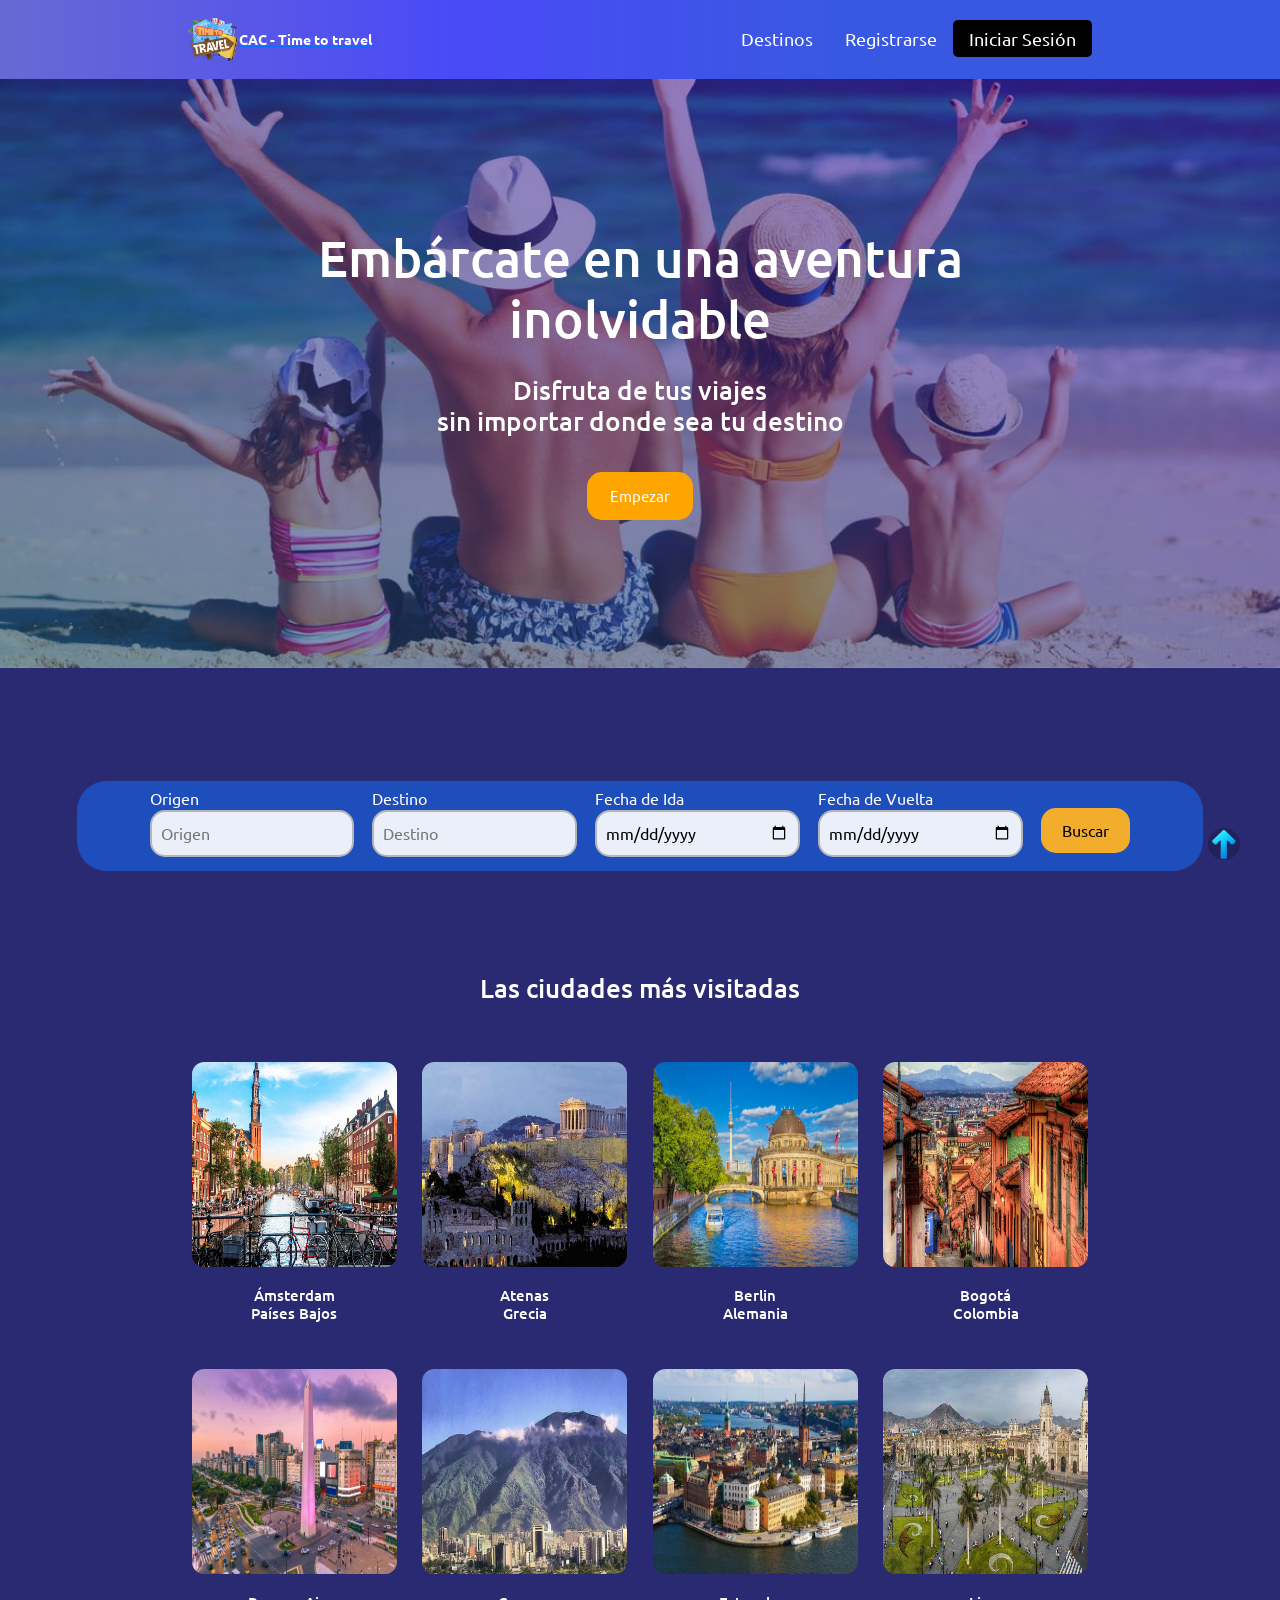
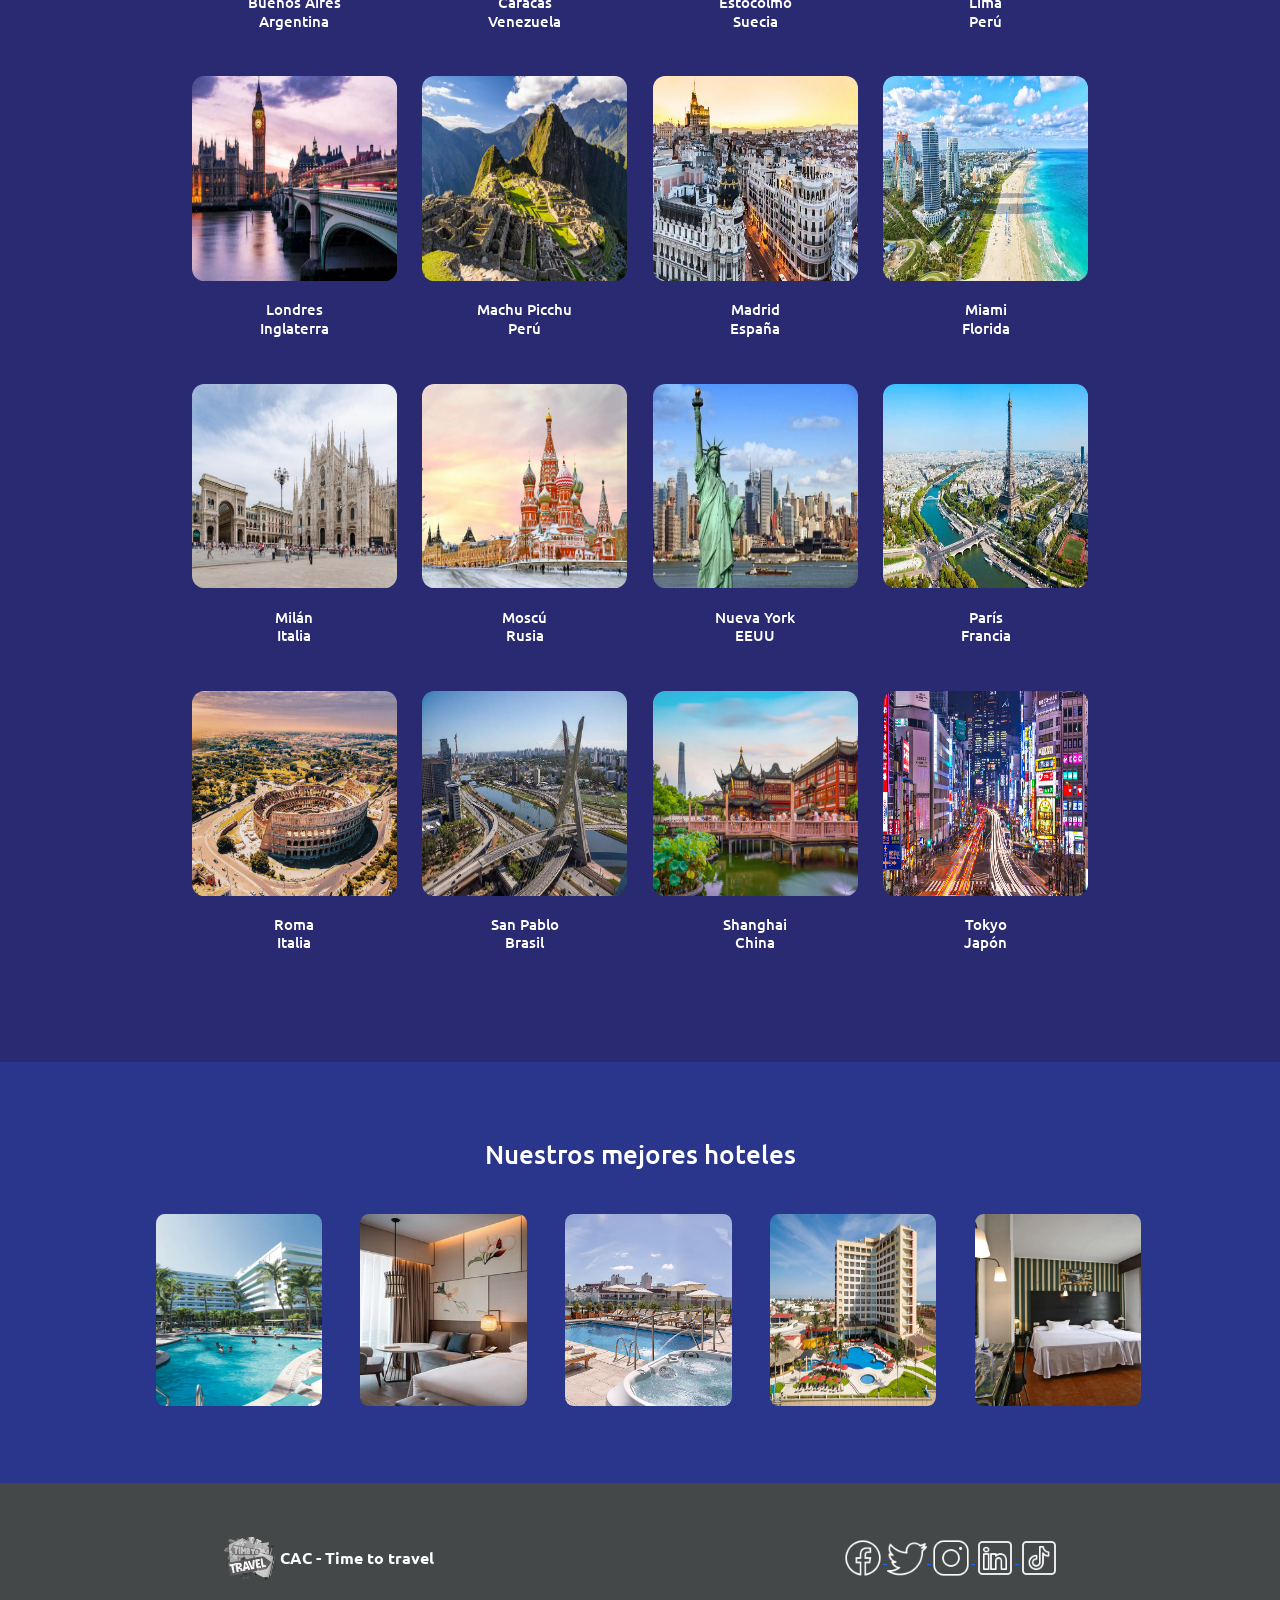
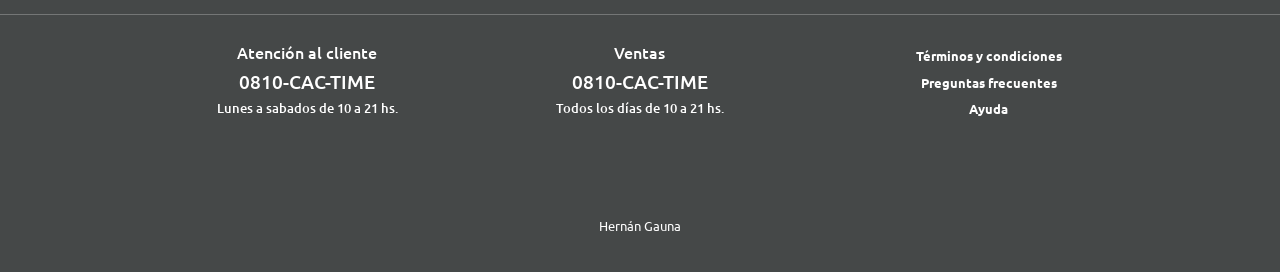
<file: index.html>
<!DOCTYPE html>
<html lang="es">

<head>
   <meta http-equiv="Content-Type" content="text/html; charset=UTF-8">
   <meta name="viewport" content="width=device-width, initial-scale=1.0">
   <title>CAC - Time to travel</title>

   <!-- CSSs -->
   <link rel="stylesheet" href="./css/general.css">

   <!-- Favicon -->
   <link rel="shortcut icon" href="./img/iconos/icons8-travel-64.png" type="image/x-icon">

   <!-- Google Fonts -->
   <link rel="preconnect" href="https://fonts.googleapis.com">
   <link rel="preconnect" href="https://fonts.gstatic.com" crossorigin>
   <link
      href="https://fonts.googleapis.com/css2?family=Ubuntu:ital,wght@0,300;0,400;0,500;0,700;1,300;1,400;1,500;1,700&display=swap"
      rel="stylesheet">


   <link href="./bootstrap/css/bootstrap.min.css" rel="stylesheet">
   <script src="./bootstrap/js/bootstrap.bundle.min.js"></script>

</head>

<body id="inicio">
  
   <header class="header">
      <nav class="navbar navbar-expand-md navegacion navbar-light bg-lignt">
         <div class="container-fluid">
            <button class="navbar-toggler custom-toggler" type="button" data-bs-toggle="collapse"
               data-bs-target="#navbar-toggler" aria-controls="navbarToggler" aria-expanded="false"
               aria-label="Toggle navigation">
               <span class="navbar-toggler-icon "></span>
            </button>
            <a class="anclaLogo" href="./#">
               <img class="imgLogo" src="./img/iconos/Time to travel.png" alt="CAC - Time to travel">
               <span class="textoLogo">
                  CAC - Time to travel
               </span>
            </a>
            <div class="collapse navbar-collapse divisionDrch" id="navbar-toggler">
               <a class="anclaLogoMenu" href="./#">
                  <img class="imgLogo" src="./img/iconos/Time to travel.png" alt="CAC - Time to travel">
                  <span class="textoLogo">
                     CAC - Time to travel
                  </span>
               </a>
               <ul class="listaNav navbar-nav d-flex">

                  <li class="listItem">
                     <a class="linkNav" href="./#destinos">Destinos</a>
                  </li>
                  <li class="listItem">
                     <a class="linkNav" href="./html/registrarse.html">Registrarse</a>
                  </li>
                  <li class="listItem" id="iniciarSesionButton">
                     <!-- <a class="linkNav iniciarSesion" id="iniciarSesionButton" href="./html/iniciarSesion.html">Iniciar Sesión</a> -->
                  </li>

               </ul>
               
            </div>
           
         </div>
         
      </nav>
      <div id="UsuarioEnLinea"></div>
   </header>


   <main>
      <section class="main">
         <h1 class="main_titulo">
            Embárcate en una aventura <br>
            inolvidable
         </h1>
         <h2 class="main_subtitulo">
            Disfruta de tus viajes <br>
            sin importar donde sea tu destino
         </h2>
         <a class="main_empezar" href="./html/registrarse.html">
            Empezar
         </a>
      </section>

      <section class="formulario_main">
         <form>
            <div class="formulario_inicio">
               <div>
                  <label for="origen">Origen</label>
                  <input type="text" id="origen" name="origen" placeholder="Origen">
               </div>
               <div>
                  <label for="destino">Destino</label>
                  <input type="text" id="destino" name="destino" placeholder="Destino" required>
               </div>
               <div>
                  <label for="fecha_ida">Fecha de Ida</label>
                  <input type="date" id="fecha_ida" name="fecha_ida" placeholder="Fecha de Ida" required>
               </div>
               <div>
                  <label for="fecha_vuelta">Fecha de Vuelta</label>
                  <input type="date" id="fecha_vuelta" name="fecha_vuelta" placeholder="Fecha de Vuelta">
               </div>
               <div>
                  <button type="submit" class="formulario_inicio_buscar">Buscar</button>
               </div>
            </div>
         </form>
      </section>

      <section class="flex-container flex-fondo" id="destinos">
         <h2 class="ciudades_titulo">
            Las ciudades más visitadas
         </h2>
         <div class="ciudades_mas_visitadas">
            <div class="ciudad">
               <img class="imagenes_ciudades" src="./img/ciudades/Amsterdam.jpg">
               <h4 class="nombre_ciudades">
                  Ámsterdam<br>Países Bajos
               </h4>
            </div>
            <div class="ciudad">
               <img class="imagenes_ciudades" src="./img/ciudades/Atenas.jpg">
               <h4 class="nombre_ciudades">
                  Atenas<br>Grecia
               </h4>
            </div>
            <div class="ciudad">
               <img class="imagenes_ciudades" src="./img/ciudades/Berlin.jpg">
               <h4 class="nombre_ciudades">
                  Berlin<br>Alemania
               </h4>
            </div>
            <div class="ciudad">
               <img class="imagenes_ciudades" src="./img/ciudades/bogota.jpg">
               <h4 class="nombre_ciudades">
                  Bogotá<br>Colombia
               </h4>
            </div>
            <div class="ciudad">
               <img class="imagenes_ciudades" src="./img/ciudades/Buenos Aires.jpeg">
               <h4 class="nombre_ciudades">
                  Buenos Aires<br>Argentina
               </h4>
            </div>
            <div class="ciudad">
               <img class="imagenes_ciudades" src="./img/ciudades/caracas.jpg">
               <h4 class="nombre_ciudades">
                  Caracas<br>Venezuela
               </h4>
            </div>
            <div class="ciudad">
               <img class="imagenes_ciudades" src="./img/ciudades/Estocolmo.jpg">
               <h4 class="nombre_ciudades">
                  Estocolmo<br>Suecia
               </h4>
            </div>
            <div class="ciudad">
               <img class="imagenes_ciudades" src="./img/ciudades/lima.JPG">
               <h4 class="nombre_ciudades">
                  Lima<br>Perú
               </h4>
            </div>
            <div class="ciudad">
               <img class="imagenes_ciudades" src="./img/ciudades/Londres.jpg">
               <h4 class="nombre_ciudades">
                  Londres<br>Inglaterra
               </h4>
            </div>
            <div class="ciudad">
               <img class="imagenes_ciudades" src="./img/ciudades/Machu_Picchu.jpg">
               <h4 class="nombre_ciudades">
                  Machu Picchu<br>Perú
               </h4>
            </div>
            <div class="ciudad">
               <img class="imagenes_ciudades" src="./img/ciudades/madrid.jpg">
               <h4 class="nombre_ciudades">
                  Madrid<br>España
               </h4>
            </div>
            <div class="ciudad">
               <img class="imagenes_ciudades" src="./img/ciudades/Miami.jpg">
               <h4 class="nombre_ciudades">
                  Miami<br>Florida
               </h4>
            </div>
            <div class="ciudad">
               <img class="imagenes_ciudades" src="./img/ciudades/milan.jpg">
               <h4 class="nombre_ciudades">
                  Milán<br>Italia
               </h4>
            </div>
            <div class="ciudad">
               <img class="imagenes_ciudades" src="./img/ciudades/Moscu.jpg">
               <h4 class="nombre_ciudades">
                  Moscú<br>Rusia
               </h4>
            </div>
            <div class="ciudad">
               <img class="imagenes_ciudades" src="./img/ciudades/Nueva York.jpg">
               <h4 class="nombre_ciudades">
                  Nueva York<br>EEUU
               </h4>
            </div>
            <div class="ciudad">
               <img class="imagenes_ciudades" src="./img/ciudades/Paris.jpg">
               <h4 class="nombre_ciudades">
                  París<br>Francia
               </h4>
            </div>
            <div class="ciudad">
               <img class="imagenes_ciudades" src="./img/ciudades/Roma.jpg">
               <h4 class="nombre_ciudades">
                  Roma<br>Italia
               </h4>
            </div>
            <div class="ciudad">
               <img class="imagenes_ciudades" src="./img/ciudades/San pablo.jpg">
               <h4 class="nombre_ciudades">
                  San Pablo<br>Brasil
               </h4>
            </div>
            <div class="ciudad">
               <img class="imagenes_ciudades" src="./img/ciudades/Shang hai.JPG">
               <h4 class="nombre_ciudades">
                  Shanghai<br>China
               </h4>
            </div>
            <div class="ciudad">
               <img class="imagenes_ciudades" src="./img/ciudades/Tokyo.jpg">
               <h4 class="nombre_ciudades">
                  Tokyo<br>Japón
               </h4>
            </div>
         </div>

      </section>

      <section class="flex-container2 flex_fondo2">
         <h2 class="hoteles_titulo">
            Nuestros mejores hoteles
         </h2>
         <div class="hoteles">
            <div class="mejores_hoteles">
               <img class="imagenes_hoteles" src="./img/hoteles/Hotel1.webp">
            </div>
            <div class="mejores_hoteles">
               <img class="imagenes_hoteles" src="./img/hoteles/Hotel2.jpg">
            </div>
            <div class="mejores_hoteles">
               <img class="imagenes_hoteles" src="./img/hoteles/Hotel6.jpg">
            </div>
            <div class="mejores_hoteles">
               <img class="imagenes_hoteles" src="./img/hoteles/Hotel4.jpg">
            </div>
            <div class="mejores_hoteles">
               <img class="imagenes_hoteles" src="./img/hoteles/Hotel5.jpg">
            </div>
         </div>
      </section>
   </main>

   <footer class="footer">
      <div class="bloqueSuperiorF">
         <div class="logoF">
            <img class="imgLogoF" src="./img/iconos/Time to travel.png" alt="CAC - Time to travel">
            <span class="textoLogoF">CAC - Time to travel</span>

         </div>
         <div class="redesF_aux">
            <a href="http://www.facebook.com" target="_blank">
               <img class="redesF" src="./img/iconos/icons8-facebook-nuevo-50.png" alt="En Facebook">
            </a>
            <a href="http://www.twitter.com" target="_blank">
               <img class="redesF" src="./img/iconos/icons8-logo-de-twitter-50.png" alt="En twitter">
            </a>
            <a href="http://www.instagram.com" target="_blank">
               <img class="redesF" src="./img/iconos/icons8-logo-de-instagram-50.png" alt="En instagram">
            </a>
            <a href="http://www.linkedin.com" target="_blank">
               <img class="redesF" src="./img/iconos/icons8-linkedin-50.png" alt="En Linkedin">
            </a>
            <a href="http://www.tiktok.com" target="_blank">
               <img class="redesF" src="./img/iconos/icons8-tik-tok-50.png" alt="En tiktok">
            </a>
         </div>

      </div>
      <hr>
      <div class="bloqueInferiorF">
         <div class="atencionF">
            <h4>Atención al cliente</h4>
            <h3>0810-CAC-TIME</h3>
            <h5>Lunes a sabados de 10 a 21 hs.</h5>
         </div>
         <div class="ventasF">
            <h4>Ventas</h4>
            <h3>0810-CAC-TIME</h3>
            <h5>Todos los días de 10 a 21 hs.</h5>
         </div>
         <div class="extrasF">
            <ul>
               <li><a class="linkF" href="#">Términos y condiciones</a></li>
               <li><a class="linkF" href="#">Preguntas frecuentes</a></li>
               <li><a class="linkF" href="#">Ayuda</a></li>

            </ul>
         </div>
      </div>
      <div class="derechos">Hernán Gauna
      </div>

      <a href="./#inicio" class="flechaArriba">
         <img class="imgFlechaArriba" src="./img/iconos/icons8-arriba-94.png" alt="ir arriba flecha">
      </a>
   </footer>
   <script src="./js/scriptini.js"></script>
</body>

</html>
</file>
<file: css/general.css>
@import url(barra_flecha.css);
@import url(fuentes.css);
@import url(header.css);
@import url(footer.css);
@import url(main.css);
@import url(section.css);
@import url(media.css);
@import url(estilosIniciarSesion.css);
@import url(estilosRegistrarse.css);
@import url(formularioInicio.css);

* {
    margin: 0;
    padding: 0;
    font-family: "Ubuntu";
}

:root {
    --azul-oscuro: rgba(42, 42, 114, 1);
    --blanco: white;
    --celeste-head: rgb(57, 88, 226);
    --azul-head: rgb(74, 74, 247);
    --azul-head2: rgb(105, 105, 212);
    --celeste-section: rgb(42, 54, 139);
    --negro: black;
    --negro-transp: rgba(0, 0, 0, 0.2);
    --resplandor: rgba(0, 0, 0, 0.5);
    --blanco: rgba(255, 255, 255, 1);
    --gris-foot: #454848;
    --redes-size: 2.5rem;
    --interlineado-F: 2.5vh;
    --color-blanco: white;
    --color-rojo: #E53854;
    --color-celeste: #2c80c5;
    --color-azul: #19588b;
    --color-negro: black;
    --color-fondo: #ffffffe8;
    --color-relleno: rgba(150, 150, 150, 0.644);
    --color-naranja: rgb(30, 78, 188);
    --color-naranja2: rgb(243, 173, 44);
    --color-naranja3: rgb(255, 145, 0);
    --color: #2a2a72;
}
</file>
